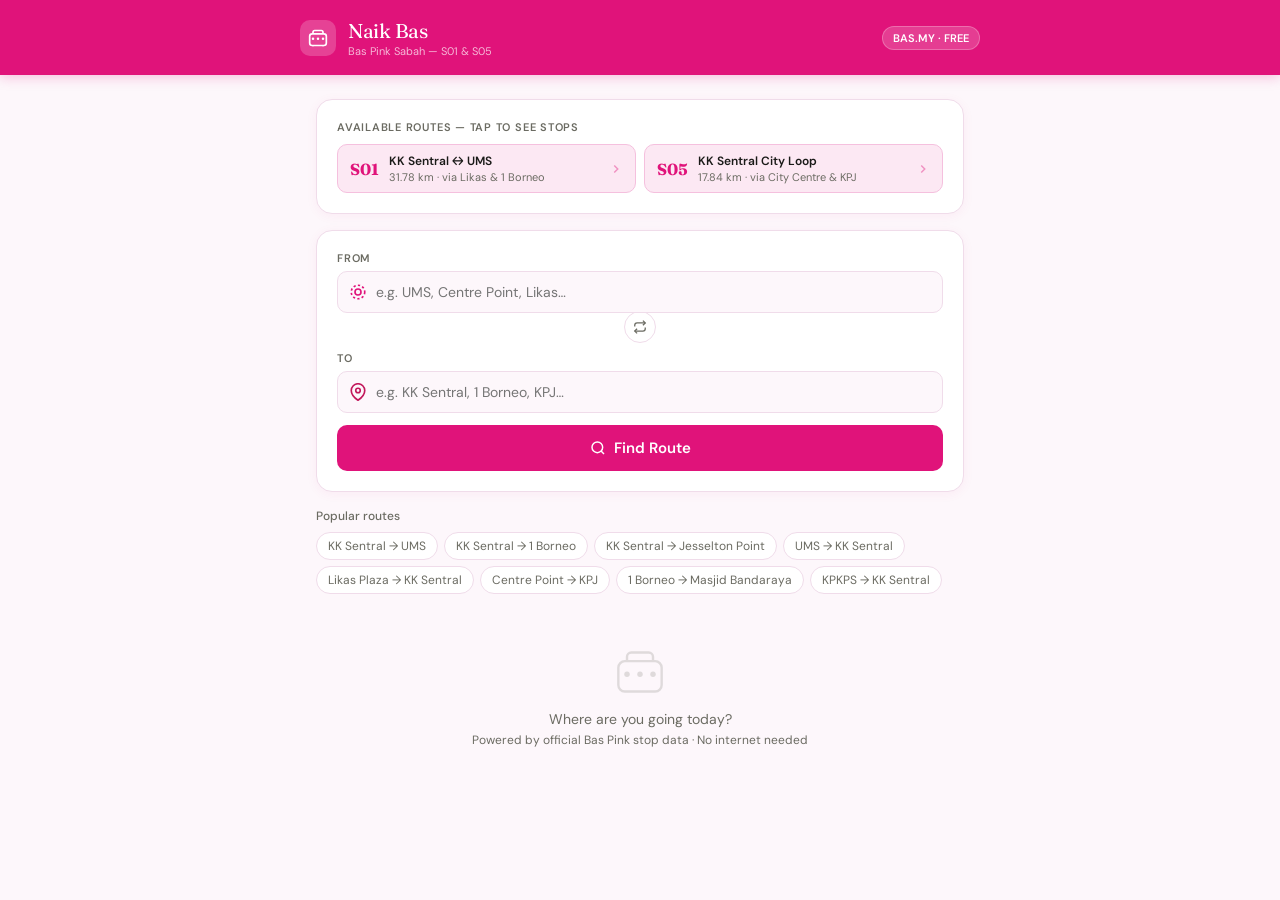
<file: naik_bas.html>
<!DOCTYPE html>
<html lang="en">
<head>
<meta charset="UTF-8">
<meta name="viewport" content="width=device-width, initial-scale=1.0">
<title>Naik Bas — Bas Pink Sabah</title>
<link rel="preconnect" href="https://fonts.googleapis.com">
<link href="https://fonts.googleapis.com/css2?family=Fraunces:wght@600&family=DM+Sans:wght@400;500;600&display=swap" rel="stylesheet">
<style>
  :root {
    --pink: #e0137a;
    --pink-dark: #b00f61;
    --pink-light: #fce8f3;
    --pink-mid: #f53fa0;
    --bg: #fdf7fb;
    --card: #ffffff;
    --text: #1a1a18;
    --muted: #6b6b62;
    --border: #f0dcea;
    --radius: 16px;
  }
  * { box-sizing: border-box; margin: 0; padding: 0; }
  body { font-family: 'DM Sans', sans-serif; background: var(--bg); color: var(--text); min-height: 100vh; }

  header { background: var(--pink); padding: 1.1rem 1.5rem; position: sticky; top: 0; z-index: 100; box-shadow: 0 2px 12px rgba(224,19,122,0.25); }
  .header-inner { max-width: 680px; margin: 0 auto; display: flex; align-items: center; gap: 12px; }
  .logo-icon { width: 36px; height: 36px; background: rgba(255,255,255,0.2); border-radius: 10px; display: flex; align-items: center; justify-content: center; flex-shrink: 0; }
  .header-text .title { font-family: 'Fraunces', serif; font-size: 20px; color: #fff; letter-spacing: -0.3px; }
  .header-text .sub { font-size: 11px; color: rgba(255,255,255,0.7); margin-top: 1px; }
  .header-badge { margin-left: auto; font-size: 11px; font-weight: 600; padding: 4px 10px; border-radius: 20px; background: rgba(255,255,255,0.18); color: #fff; border: 1px solid rgba(255,255,255,0.25); white-space: nowrap; }

  main { max-width: 680px; margin: 0 auto; padding: 1.5rem 1rem 4rem; }

  .card { background: var(--card); border-radius: var(--radius); padding: 1.25rem; border: 1px solid var(--border); margin-bottom: 1rem; box-shadow: 0 2px 12px rgba(224,19,122,0.05); }

  /* ROUTE PILLS */
  .section-label { font-size: 11px; font-weight: 600; color: var(--muted); text-transform: uppercase; letter-spacing: .07em; margin-bottom: 10px; }
  .route-pills { display: flex; gap: 8px; flex-wrap: wrap; }
  .route-pill { display: flex; align-items: center; gap: 10px; padding: 8px 12px; border-radius: 10px; background: var(--pink-light); border: 1px solid #f5c0de; cursor: pointer; transition: all .15s; flex: 1; min-width: 140px; }
  .route-pill:hover { background: #f8d0ea; border-color: var(--pink); }
  .route-pill-num { font-size: 16px; font-weight: 700; color: var(--pink); font-family: 'Fraunces', serif; flex-shrink: 0; }
  .route-pill-name { font-size: 12px; font-weight: 600; color: var(--text); }
  .route-pill-info { font-size: 11px; color: var(--muted); margin-top: 1px; }

  /* SEARCH */
  .field-label { font-size: 11px; font-weight: 600; color: var(--muted); text-transform: uppercase; letter-spacing: .07em; margin-bottom: 6px; }
  .input-wrap { position: relative; margin-bottom: 10px; }
  .input-icon { position: absolute; left: 12px; top: 50%; transform: translateY(-50%); pointer-events: none; }
  .route-input { width: 100%; padding: 11px 12px 11px 38px; border: 1.5px solid var(--border); border-radius: 10px; font-size: 14px; font-family: 'DM Sans', sans-serif; background: var(--bg); color: var(--text); outline: none; transition: border-color .15s; }
  .route-input:focus { border-color: var(--pink-mid); background: #fff; }

  /* AUTOCOMPLETE */
  .autocomplete-list { position: absolute; top: calc(100% + 4px); left: 0; right: 0; background: #fff; border: 1.5px solid var(--border); border-radius: 10px; box-shadow: 0 4px 16px rgba(0,0,0,0.1); z-index: 50; max-height: 220px; overflow-y: auto; display: none; }
  .autocomplete-list.open { display: block; }
  .autocomplete-item { padding: 9px 14px; font-size: 13px; cursor: pointer; display: flex; align-items: center; gap: 8px; border-bottom: 1px solid var(--border); }
  .autocomplete-item:last-child { border-bottom: none; }
  .autocomplete-item:hover, .autocomplete-item.active { background: var(--pink-light); color: var(--pink-dark); }
  .autocomplete-route-tag { font-size: 10px; font-weight: 700; padding: 1px 6px; border-radius: 4px; background: var(--pink-light); color: var(--pink); border: 1px solid #f5c0de; flex-shrink: 0; }
  .autocomplete-dir { font-size: 10px; color: var(--muted); flex-shrink: 0; }

  .swap-btn { display: flex; align-items: center; justify-content: center; width: 32px; height: 32px; border-radius: 50%; border: 1.5px solid var(--border); background: #fff; cursor: pointer; margin: -2px auto 8px; transition: all .2s; color: var(--muted); }
  .swap-btn:hover { border-color: var(--pink); color: var(--pink); transform: rotate(180deg); }

  .search-btn { width: 100%; padding: 13px; background: var(--pink); color: #fff; border: none; border-radius: 10px; font-size: 15px; font-weight: 600; font-family: 'DM Sans', sans-serif; cursor: pointer; transition: background .15s; display: flex; align-items: center; justify-content: center; gap: 8px; margin-top: 4px; }
  .search-btn:hover { background: var(--pink-dark); }

  /* QUICK CHIPS */
  .quick-label { font-size: 12px; color: var(--muted); margin-bottom: 8px; font-weight: 500; }
  .quick-chips { display: flex; flex-wrap: wrap; gap: 6px; margin-bottom: 1.25rem; }
  .chip { font-size: 12px; padding: 5px 11px; border-radius: 20px; border: 1px solid var(--border); background: #fff; color: var(--muted); cursor: pointer; transition: all .15s; }
  .chip:hover { border-color: var(--pink-mid); color: var(--pink); background: var(--pink-light); }

  /* RESULT */
  .result-card { background: var(--card); border-radius: var(--radius); border: 1px solid var(--border); overflow: hidden; box-shadow: 0 2px 12px rgba(224,19,122,0.08); animation: fadeUp .25s ease; }
  @keyframes fadeUp { from { opacity:0; transform:translateY(8px); } to { opacity:1; transform:translateY(0); } }

  .result-header { background: var(--pink); padding: 1rem 1.25rem; display: flex; align-items: flex-start; justify-content: space-between; gap: 12px; }
  .result-route-label { font-size: 11px; color: rgba(255,255,255,0.65); text-transform: uppercase; letter-spacing: .07em; margin-bottom: 4px; }
  .result-route-text { font-family: 'Fraunces', serif; font-size: 17px; color: #fff; line-height: 1.3; }
  .result-summary { font-size: 12px; color: rgba(255,255,255,0.8); margin-top: 5px; line-height: 1.4; }
  .result-badges { display: flex; flex-direction: column; align-items: flex-end; gap: 5px; flex-shrink: 0; }
  .rbadge { font-size: 11px; font-weight: 600; padding: 3px 10px; border-radius: 20px; white-space: nowrap; }
  .rbadge-white { background: rgba(255,255,255,0.22); color: #fff; }
  .rbadge-green { background: #d4f7e0; color: #0a6630; }

  .result-body { padding: 1.25rem; }

  /* STEPS */
  .steps { display: flex; flex-direction: column; }
  .step { display: flex; gap: 14px; position: relative; }
  .step:not(:last-child)::after { content:''; position:absolute; left:15px; top:34px; bottom:-4px; width:2px; background: var(--border); }
  .step-dot { width:32px; height:32px; border-radius:50%; flex-shrink:0; display:flex; align-items:center; justify-content:center; z-index:1; margin-top:2px; }
  .dot-start { background: #e8f8ef; color: #0a6630; }
  .dot-bus { background: var(--pink-light); color: var(--pink); }
  .dot-transfer { background: #fff3e0; color: #e65c00; }
  .dot-arrive { background: #fce4ec; color: #c2185b; }
  .step-content { padding-bottom: 1.25rem; flex: 1; min-width: 0; }
  .step-title { font-size: 14px; font-weight: 600; color: var(--text); margin-bottom: 3px; }
  .step-desc { font-size: 13px; color: var(--muted); line-height: 1.5; }

  .step-tag { display: inline-block; font-size: 11px; font-weight: 600; padding: 2px 8px; border-radius: 5px; margin-top: 5px; margin-right: 4px; }
  .tag-pink { background: var(--pink-light); color: var(--pink); }
  .tag-green { background: #e8f8ef; color: #0a6630; }
  .tag-blue { background: #e8f0fe; color: #3a6ee8; }
  .tag-orange { background: #fff3e0; color: #e65c00; }

  /* STOPS STRIP */
  .stops-strip { margin-top: 8px; background: var(--bg); border-radius: 8px; padding: 8px 10px; border: 1px solid var(--border); }
  .stops-strip-label { font-size: 10px; font-weight: 600; color: var(--muted); text-transform: uppercase; letter-spacing: .06em; margin-bottom: 6px; }
  .stops-flow { display: flex; flex-wrap: wrap; align-items: center; gap: 3px; }
  .s-stop { font-size: 11px; padding: 2px 8px; border-radius: 4px; background: var(--pink-light); color: var(--pink-dark); border: 1px solid #f5c0de; }
  .s-stop.s-board { background: var(--pink); color: #fff; border-color: var(--pink); }
  .s-stop.s-alight { background: #fce4ec; color: #c2185b; border-color: #f8bbce; }
  .s-arrow { font-size: 10px; color: var(--muted); }

  /* FARE */
  .fare-box { margin-top: 1rem; background: #e8f8ef; border-radius: 10px; padding: 1rem; border: 1px solid #b8e8cc; display: flex; align-items: center; justify-content: space-between; }
  .fare-label { font-size: 13px; color: #2a7a50; }
  .fare-amount { font-size: 20px; font-weight: 700; color: #0a6630; font-family: 'Fraunces', serif; }
  .fare-sub { font-size: 11px; color: #2a7a50; margin-top: 1px; }

  /* TIPS */
  .tips-box { margin-top: 1rem; background: var(--pink-light); border-radius: 10px; padding: 1rem; border: 1px solid #f5c0de; }
  .tips-title { font-size: 12px; font-weight: 600; color: var(--pink); text-transform: uppercase; letter-spacing: .06em; margin-bottom: 8px; }
  .tip-item { font-size: 13px; color: #7a1048; line-height: 1.5; margin-bottom: 4px; padding-left: 14px; position: relative; }
  .tip-item::before { content: '•'; position: absolute; left: 0; color: var(--pink); }

  .disclaimer { margin-top: 1rem; font-size: 11px; color: var(--muted); background: #f7f5f0; border-radius: 8px; padding: 8px 12px; border: 1px solid #e4e2da; line-height: 1.5; }

  /* NOT FOUND */
  .not-found { background: #fffbeb; border: 1px solid #fde68a; border-radius: var(--radius); padding: 1.5rem; text-align: center; animation: fadeUp .25s ease; }
  .not-found h3 { font-size: 16px; font-weight: 600; color: #92400e; margin-bottom: 8px; }
  .not-found p { font-size: 13px; color: #78350f; line-height: 1.6; }
  .not-found .suggestions { margin-top: 10px; display: flex; flex-wrap: wrap; gap: 5px; justify-content: center; }
  .not-found .sug-chip { font-size: 12px; padding: 4px 10px; border-radius: 20px; background: #fef3c7; border: 1px solid #fde68a; color: #92400e; cursor: pointer; }
  .not-found .sug-chip:hover { background: #fde68a; }

  /* EMPTY STATE */
  .empty-state { text-align: center; padding: 2rem 1rem; color: var(--muted); }
  .empty-state svg { margin: 0 auto 12px; display: block; opacity: .2; }
  .empty-state p { font-size: 14px; }
  .empty-state .em-sub { font-size: 12px; margin-top: 4px; }

  /* STOPS MODAL */
  .modal-overlay { position: fixed; inset: 0; background: rgba(0,0,0,0.45); z-index: 200; display: none; align-items: center; justify-content: center; padding: 1rem; }
  .modal-overlay.open { display: flex; }
  .modal { background: #fff; border-radius: var(--radius); padding: 1.5rem; max-width: 460px; width: 100%; max-height: 84vh; overflow-y: auto; box-shadow: 0 8px 32px rgba(0,0,0,0.15); }
  .modal-head { display: flex; align-items: center; justify-content: space-between; margin-bottom: 4px; }
  .modal-title { font-family: 'Fraunces', serif; font-size: 18px; color: var(--pink); }
  .modal-close { background: none; border: none; font-size: 22px; cursor: pointer; color: var(--muted); line-height: 1; }
  .modal-meta { font-size: 12px; color: var(--muted); margin-bottom: 14px; }
  .modal-dir-label { font-size: 11px; font-weight: 600; text-transform: uppercase; letter-spacing: .07em; color: var(--muted); margin: 14px 0 6px; }
  .stops-list { display: flex; flex-direction: column; }
  .s-row { display: flex; align-items: center; gap: 10px; padding: 4px 0; position: relative; }
  .s-row:not(:last-child)::after { content:''; position:absolute; left:7px; top:20px; bottom:-4px; width:2px; background:#f5c0de; }
  .s-dot { width:16px; height:16px; border-radius:50%; background:var(--pink-light); border:2px solid var(--pink); flex-shrink:0; z-index:1; }
  .s-dot.terminal { background:var(--pink); }
  .s-name { font-size:13px; color:var(--text); }
</style>
</head>
<body>

<!-- STOPS MODAL -->
<div class="modal-overlay" id="stopsModal">
  <div class="modal">
    <div class="modal-head">
      <div class="modal-title" id="modalTitle"></div>
      <button class="modal-close" onclick="closeModal()">✕</button>
    </div>
    <div class="modal-meta" id="modalMeta"></div>
    <div id="modalBody"></div>
  </div>
</div>

<!-- HEADER -->
<header>
  <div class="header-inner">
    <div class="logo-icon">
      <svg width="20" height="20" viewBox="0 0 24 24" fill="none" stroke="white" stroke-width="2">
        <rect x="2" y="7" width="20" height="14" rx="3"/>
        <path d="M6 7V5a2 2 0 0 1 2-2h8a2 2 0 0 1 2 2v2"/>
        <line x1="6" y1="13" x2="6" y2="13" stroke-width="3" stroke-linecap="round"/>
        <line x1="18" y1="13" x2="18" y2="13" stroke-width="3" stroke-linecap="round"/>
        <line x1="12" y1="13" x2="12" y2="13" stroke-width="3" stroke-linecap="round"/>
        <path d="M6 21v1m12-1v1"/>
      </svg>
    </div>
    <div class="header-text">
      <div class="title">Naik Bas</div>
      <div class="sub">Bas Pink Sabah — S01 &amp; S05</div>
    </div>
    <span class="header-badge" style="margin-left:auto">BAS.MY · FREE</span>
  </div>
</header>

<main>

  <!-- ROUTE CARDS -->
  <div class="card">
    <div class="section-label">Available Routes — tap to see stops</div>
    <div class="route-pills">
      <div class="route-pill" onclick="showModal('S01')">
        <div class="route-pill-num">S01</div>
        <div>
          <div class="route-pill-name">KK Sentral ↔ UMS</div>
          <div class="route-pill-info">31.78 km · via Likas &amp; 1 Borneo</div>
        </div>
        <svg style="margin-left:auto;color:var(--pink);opacity:.4;flex-shrink:0" width="14" height="14" viewBox="0 0 24 24" fill="none" stroke="currentColor" stroke-width="2.5"><polyline points="9 18 15 12 9 6"/></svg>
      </div>
      <div class="route-pill" onclick="showModal('S05')">
        <div class="route-pill-num">S05</div>
        <div>
          <div class="route-pill-name">KK Sentral City Loop</div>
          <div class="route-pill-info">17.84 km · via City Centre &amp; KPJ</div>
        </div>
        <svg style="margin-left:auto;color:var(--pink);opacity:.4;flex-shrink:0" width="14" height="14" viewBox="0 0 24 24" fill="none" stroke="currentColor" stroke-width="2.5"><polyline points="9 18 15 12 9 6"/></svg>
      </div>
    </div>
  </div>

  <!-- SEARCH -->
  <div class="card">
    <div class="field-label">From</div>
    <div class="input-wrap" style="margin-bottom:0">
      <svg class="input-icon" width="18" height="18" viewBox="0 0 24 24" fill="none" stroke="var(--pink)" stroke-width="2.2">
        <circle cx="12" cy="12" r="4"/><circle cx="12" cy="12" r="9" stroke-dasharray="3 3"/>
      </svg>
      <input class="route-input" id="originInput" type="text" placeholder="e.g. UMS, Centre Point, Likas…" autocomplete="off" />
      <div class="autocomplete-list" id="originAC"></div>
    </div>

    <button class="swap-btn" onclick="swapLocations()">
      <svg width="14" height="14" viewBox="0 0 24 24" fill="none" stroke="currentColor" stroke-width="2.2">
        <polyline points="17 1 21 5 17 9"/><path d="M3 11V9a4 4 0 0 1 4-4h14"/>
        <polyline points="7 23 3 19 7 15"/><path d="M21 13v2a4 4 0 0 1-4 4H3"/>
      </svg>
    </button>

    <div class="field-label">To</div>
    <div class="input-wrap" style="margin-bottom:12px">
      <svg class="input-icon" width="18" height="18" viewBox="0 0 24 24" fill="none" stroke="#c2185b" stroke-width="2.2">
        <path d="M21 10c0 7-9 13-9 13s-9-6-9-13a9 9 0 0 1 18 0z"/><circle cx="12" cy="10" r="3"/>
      </svg>
      <input class="route-input" id="destInput" type="text" placeholder="e.g. KK Sentral, 1 Borneo, KPJ…" autocomplete="off" />
      <div class="autocomplete-list" id="destAC"></div>
    </div>

    <button class="search-btn" onclick="searchRoute()">
      <svg width="16" height="16" viewBox="0 0 24 24" fill="none" stroke="currentColor" stroke-width="2.2"><circle cx="11" cy="11" r="8"/><line x1="21" y1="21" x2="16.65" y2="16.65"/></svg>
      Find Route
    </button>
  </div>

  <!-- QUICK PICKS -->
  <p class="quick-label">Popular routes</p>
  <div class="quick-chips">
    <span class="chip" onclick="quickFill('KK Sentral','UMS')">KK Sentral → UMS</span>
    <span class="chip" onclick="quickFill('KK Sentral','1 Borneo')">KK Sentral → 1 Borneo</span>
    <span class="chip" onclick="quickFill('KK Sentral','Jesselton Point Ferry Terminal')">KK Sentral → Jesselton Point</span>
    <span class="chip" onclick="quickFill('UMS','KK Sentral')">UMS → KK Sentral</span>
    <span class="chip" onclick="quickFill('Likas Plaza','KK Sentral')">Likas Plaza → KK Sentral</span>
    <span class="chip" onclick="quickFill('Centre Point','KPJ')">Centre Point → KPJ</span>
    <span class="chip" onclick="quickFill('1 Borneo','Masjid Bandaraya')">1 Borneo → Masjid Bandaraya</span>
    <span class="chip" onclick="quickFill('KPKPS','KK Sentral')">KPKPS → KK Sentral</span>
  </div>

  <!-- RESULT -->
  <div id="result">
    <div class="empty-state">
      <svg width="52" height="52" viewBox="0 0 24 24" fill="none" stroke="currentColor" stroke-width="1.1">
        <rect x="2" y="7" width="20" height="14" rx="3"/>
        <path d="M6 7V5a2 2 0 0 1 2-2h8a2 2 0 0 1 2 2v2"/>
        <line x1="6" y1="13" x2="6" y2="13" stroke-width="2.5" stroke-linecap="round"/>
        <line x1="18" y1="13" x2="18" y2="13" stroke-width="2.5" stroke-linecap="round"/>
        <line x1="12" y1="13" x2="12" y2="13" stroke-width="2.5" stroke-linecap="round"/>
      </svg>
      <p>Where are you going today?</p>
      <p class="em-sub">Powered by official Bas Pink stop data · No internet needed</p>
    </div>
  </div>

</main>

<script>
// ─── ROUTE DATA ────────────────────────────────────────────────
const ROUTES = {
  S01: {
    name: 'S01', label: 'KK Sentral ↔ UMS / Likas Loop', distance: '31.78 km',
    outbound: [
      'KK Sentral','Jabatan Audit','Monocolo Boutique Hotel','Sawit Kinabalu',
      'Wisma Wanita','Taman Yakim Jaya','Basel Likas','SM Shan Tao',
      'OPP SDA Likas','Wisma Kosan','Likas Plaza','OPP Pintu Masjid Bandaraya',
      'Masjid Bandaraya','McD Anjung Selera','Anjung Selera','Menara Kinabalu',
      'Innoprise','KPKPS','UMS'
    ],
    inbound: [
      'UMS','1 Borneo','Kg. Delima','Alamesra I','OPP 1 Borneo','Alamesra II',
      'OPP KPKPS','OPP Innoprise','Pintu Masjid Bandaraya','Shell Likas',
      'Kg. Cendrakasih','Luyang Plaza','Foh Sang','Bornion',
      'Taman Layang-Layang','Zirafah','OPP Mahkamah','OPP Jabatan Audit','KK Sentral'
    ]
  },
  S05: {
    name: 'S05', label: 'KK Sentral City Loop', distance: '17.84 km',
    outbound: [
      'KK Sentral','Centre Point','Segama','Jesselton Mall',
      'Jesselton Point Ferry Terminal','Jesselton Quay','SICC',
      'Sabah Energy','Sabah Trade Centre','Kompleks Sukan Likas',
      'Stadium Hoki','KPJ'
    ],
    inbound: [
      'KPJ','HQE 2','Damai Plaza','E-West','Taman Kinabalu','Lido',
      'Taman Fortuna','Vetro 11','HQE 1','Masjid Negeri','UTC',
      'Sacred Heart','Sadong Jaya','KK Sentral'
    ]
  }
};

// Build flat stop index with aliases for fuzzy matching
const ALL_STOPS = [];
const ALIASES = {
  'kkia': 'KK Sentral', 'kk sentral': 'KK Sentral', 'sentral': 'KK Sentral',
  'jesselton point': 'Jesselton Point Ferry Terminal',
  'ferry terminal': 'Jesselton Point Ferry Terminal',
  'jesselton ferry': 'Jesselton Point Ferry Terminal',
  '1borneo': '1 Borneo', 'one borneo': '1 Borneo',
  'likas': 'Likas Plaza', 'likas plaza': 'Likas Plaza',
  'mcd': 'McD Anjung Selera', 'mcdonalds': 'McD Anjung Selera',
  'masjid': 'Masjid Bandaraya', 'bandaraya': 'Masjid Bandaraya',
  'ums': 'UMS', 'universiti malaysia sabah': 'UMS',
  'kpj': 'KPJ', 'kpj hospital': 'KPJ',
  'centre point': 'Centre Point', 'centerpoint': 'Centre Point',
  'utc': 'UTC', 'urban transformation centre': 'UTC',
  'sicc': 'SICC', 'kpkps': 'KPKPS', 'hqe 1': 'HQE 1', 'hqe 2': 'HQE 2',
  'alamesra': 'Alamesra I', 'stadium': 'Stadium Hoki',
  'kompleks sukan': 'Kompleks Sukan Likas', 'sports complex': 'Kompleks Sukan Likas',
  'menara kinabalu': 'Menara Kinabalu', 'innoprise': 'Innoprise',
  'segama': 'Segama', 'sadong jaya': 'Sadong Jaya',
};

Object.values(ROUTES).forEach(r => {
  [...r.outbound, ...r.inbound].forEach(s => {
    if (!ALL_STOPS.find(x => x.name === s)) ALL_STOPS.push({ name: s });
  });
});
const UNIQUE_STOPS = [...new Set(ALL_STOPS.map(s => s.name))].sort();

// ─── FUZZY MATCH ───────────────────────────────────────────────
function normalise(s) { return s.toLowerCase().replace(/[.\-]/g,'').trim(); }

function resolveStop(input) {
  const n = normalise(input);
  // exact alias
  if (ALIASES[n]) return ALIASES[n];
  // exact match
  const exact = UNIQUE_STOPS.find(s => normalise(s) === n);
  if (exact) return exact;
  // starts-with
  const starts = UNIQUE_STOPS.find(s => normalise(s).startsWith(n) || n.startsWith(normalise(s)));
  if (starts) return starts;
  // contains
  const contains = UNIQUE_STOPS.filter(s => normalise(s).includes(n) || n.includes(normalise(s)));
  if (contains.length === 1) return contains[0];
  if (contains.length > 1) return contains[0]; // best guess
  return null;
}

function fuzzySearch(input) {
  if (!input || input.length < 1) return [];
  const n = normalise(input);
  return UNIQUE_STOPS.filter(s => normalise(s).includes(n) || n.includes(normalise(s).substring(0,3))).slice(0, 8);
}

function getStopMeta(stopName) {
  const meta = [];
  Object.entries(ROUTES).forEach(([code, r]) => {
    if (r.outbound.includes(stopName)) meta.push({ route: code, dir: 'Outbound' });
    if (r.inbound.includes(stopName)) meta.push({ route: code, dir: 'Inbound' });
  });
  return meta;
}

// ─── ROUTE FINDER ─────────────────────────────────────────────
function findRoute(fromStop, toStop) {
  if (fromStop === toStop) return { type: 'same' };

  const results = [];

  // Check each route, each direction
  Object.entries(ROUTES).forEach(([code, r]) => {
    ['outbound','inbound'].forEach(dir => {
      const stops = r[dir];
      const fi = stops.indexOf(fromStop);
      const ti = stops.indexOf(toStop);
      if (fi !== -1 && ti !== -1 && fi < ti) {
        results.push({
          type: 'direct',
          route: code,
          direction: dir,
          stops: stops.slice(fi, ti + 1),
          numStops: ti - fi,
          boardAt: fromStop,
          alightAt: toStop
        });
      }
    });
  });

  if (results.length > 0) {
    results.sort((a,b) => a.numStops - b.numStops);
    return { type: 'found', options: results };
  }

  // Try transfer via KK Sentral
  const transfers = [];
  Object.entries(ROUTES).forEach(([codeA, rA]) => {
    ['outbound','inbound'].forEach(dirA => {
      const stopsA = rA[dirA];
      const fi = stopsA.indexOf(fromStop);
      const ki = stopsA.indexOf('KK Sentral');
      if (fi !== -1 && ki !== -1 && fi < ki) {
        // leg 1: fromStop → KK Sentral
        Object.entries(ROUTES).forEach(([codeB, rB]) => {
          ['outbound','inbound'].forEach(dirB => {
            const stopsB = rB[dirB];
            const ki2 = stopsB.indexOf('KK Sentral');
            const ti = stopsB.indexOf(toStop);
            if (ki2 !== -1 && ti !== -1 && ki2 < ti) {
              transfers.push({
                type: 'transfer',
                leg1: { route: codeA, direction: dirA, stops: stopsA.slice(fi, ki + 1), boardAt: fromStop, alightAt: 'KK Sentral' },
                leg2: { route: codeB, direction: dirB, stops: stopsB.slice(ki2, ti + 1), boardAt: 'KK Sentral', alightAt: toStop },
                totalStops: (ki - fi) + (ti - ki2)
              });
            }
          });
        });
      }
    });
  });

  if (transfers.length > 0) {
    transfers.sort((a,b) => a.totalStops - b.totalStops);
    return { type: 'found', options: transfers };
  }

  return { type: 'notfound' };
}

function estimateDuration(numStops) {
  const mins = numStops * 3 + 5;
  const lo = Math.max(5, mins - 5), hi = mins + 5;
  return `${lo}–${hi} min`;
}

// ─── RENDER RESULT ─────────────────────────────────────────────
function renderResult(fromStop, toStop) {
  const result = findRoute(fromStop, toStop);
  const el = document.getElementById('result');

  if (result.type === 'same') {
    el.innerHTML = `<div class="not-found"><h3>Same stop!</h3><p>Your origin and destination are the same stop.</p></div>`;
    return;
  }

  if (result.type === 'notfound') {
    el.innerHTML = `
      <div class="not-found">
        <h3>⚠️ No direct Bas Pink route found</h3>
        <p>There is no Bas Pink (S01/S05) connection between <strong>${fromStop}</strong> and <strong>${toStop}</strong> at this time.</p>
        <p style="margin-top:6px">Both stops may be on the same route but require travelling in the wrong direction. Try swapping origin and destination, or transfer via KK Sentral.</p>
      </div>`;
    return;
  }

  const best = result.options[0];
  const isTransfer = best.type === 'transfer';
  const totalStops = isTransfer ? best.totalStops : best.numStops;
  const duration = estimateDuration(totalStops);

  let stepsHTML = '';

  if (!isTransfer) {
    const dirLabel = best.direction === 'outbound' ? 'Outbound →' : 'Inbound ←';
    const intermediate = best.stops.slice(1, -1);
    stepsHTML = `
      <div class="step">
        <div class="step-dot dot-start">
          <svg width="14" height="14" viewBox="0 0 24 24" fill="none" stroke="currentColor" stroke-width="2.5"><circle cx="12" cy="12" r="4"/><circle cx="12" cy="12" r="9" stroke-dasharray="2 2"/></svg>
        </div>
        <div class="step-content">
          <div class="step-title">Board at ${best.boardAt}</div>
          <div class="step-desc">Wait for Bas Pink <strong>${best.route}</strong> heading ${dirLabel}</div>
          <span class="step-tag tag-pink">${best.route}</span>
          <span class="step-tag tag-blue">${dirLabel}</span>
        </div>
      </div>
      ${intermediate.length > 0 ? `
      <div class="step">
        <div class="step-dot dot-bus">
          <svg width="14" height="14" viewBox="0 0 24 24" fill="none" stroke="currentColor" stroke-width="2.2"><rect x="2" y="7" width="20" height="12" rx="2"/><path d="M6 7V5a2 2 0 0 1 2-2h8a2 2 0 0 1 2 2v2"/><line x1="6" y1="13" x2="6" y2="13" stroke-width="3" stroke-linecap="round"/><line x1="18" y1="13" x2="18" y2="13" stroke-width="3" stroke-linecap="round"/><path d="M6 19v1m12-1v1"/></svg>
        </div>
        <div class="step-content">
          <div class="step-title">Ride ${best.numStops} stop${best.numStops>1?'s':''}</div>
          <div class="step-desc">Stay on the bus through ${intermediate.length} stop${intermediate.length>1?'s':''} until <strong>${best.alightAt}</strong></div>
          <div class="stops-strip">
            <div class="stops-strip-label">Stop sequence</div>
            <div class="stops-flow">
              ${best.stops.map((s,i) => `
                <span class="s-stop ${i===0?'s-board':i===best.stops.length-1?'s-alight':''}">${s}</span>
                ${i < best.stops.length-1 ? '<span class="s-arrow">›</span>' : ''}
              `).join('')}
            </div>
          </div>
        </div>
      </div>` : ''}
      <div class="step">
        <div class="step-dot dot-arrive">
          <svg width="14" height="14" viewBox="0 0 24 24" fill="none" stroke="currentColor" stroke-width="2.2"><path d="M21 10c0 7-9 13-9 13s-9-6-9-13a9 9 0 0 1 18 0z"/><circle cx="12" cy="10" r="3"/></svg>
        </div>
        <div class="step-content" style="padding-bottom:0">
          <div class="step-title">Alight at ${best.alightAt}</div>
          <div class="step-desc">You have arrived at your destination.</div>
          <span class="step-tag tag-green">✓ Arrived</span>
        </div>
      </div>`;
  } else {
    const dir1 = best.leg1.direction === 'outbound' ? 'Outbound →' : 'Inbound ←';
    const dir2 = best.leg2.direction === 'outbound' ? 'Outbound →' : 'Inbound ←';
    stepsHTML = `
      <div class="step">
        <div class="step-dot dot-start">
          <svg width="14" height="14" viewBox="0 0 24 24" fill="none" stroke="currentColor" stroke-width="2.5"><circle cx="12" cy="12" r="4"/><circle cx="12" cy="12" r="9" stroke-dasharray="2 2"/></svg>
        </div>
        <div class="step-content">
          <div class="step-title">Board at ${best.leg1.boardAt}</div>
          <div class="step-desc">Take Bas Pink <strong>${best.leg1.route}</strong> ${dir1} towards KK Sentral</div>
          <span class="step-tag tag-pink">${best.leg1.route}</span>
          <span class="step-tag tag-blue">${dir1}</span>
          <div class="stops-strip">
            <div class="stops-strip-label">Leg 1 stops</div>
            <div class="stops-flow">
              ${best.leg1.stops.map((s,i) => `
                <span class="s-stop ${i===0?'s-board':i===best.leg1.stops.length-1?'s-alight':''}">${s}</span>
                ${i < best.leg1.stops.length-1 ? '<span class="s-arrow">›</span>' : ''}
              `).join('')}
            </div>
          </div>
        </div>
      </div>
      <div class="step">
        <div class="step-dot dot-transfer">
          <svg width="14" height="14" viewBox="0 0 24 24" fill="none" stroke="currentColor" stroke-width="2.2"><polyline points="17 1 21 5 17 9"/><path d="M3 11V9a4 4 0 0 1 4-4h14"/><polyline points="7 23 3 19 7 15"/><path d="M21 13v2a4 4 0 0 1-4 4H3"/></svg>
        </div>
        <div class="step-content">
          <div class="step-title">Transfer at KK Sentral</div>
          <div class="step-desc">Alight at KK Sentral and wait for Bas Pink <strong>${best.leg2.route}</strong> ${dir2}</div>
          <span class="step-tag tag-orange">Transfer here</span>
        </div>
      </div>
      <div class="step">
        <div class="step-dot dot-bus">
          <svg width="14" height="14" viewBox="0 0 24 24" fill="none" stroke="currentColor" stroke-width="2.2"><rect x="2" y="7" width="20" height="12" rx="2"/><path d="M6 7V5a2 2 0 0 1 2-2h8a2 2 0 0 1 2 2v2"/><line x1="6" y1="13" x2="6" y2="13" stroke-width="3" stroke-linecap="round"/><line x1="18" y1="13" x2="18" y2="13" stroke-width="3" stroke-linecap="round"/><path d="M6 19v1m12-1v1"/></svg>
        </div>
        <div class="step-content">
          <div class="step-title">Board ${best.leg2.route} at KK Sentral</div>
          <div class="step-desc">Ride towards <strong>${best.leg2.alightAt}</strong></div>
          <span class="step-tag tag-pink">${best.leg2.route}</span>
          <span class="step-tag tag-blue">${dir2}</span>
          <div class="stops-strip">
            <div class="stops-strip-label">Leg 2 stops</div>
            <div class="stops-flow">
              ${best.leg2.stops.map((s,i) => `
                <span class="s-stop ${i===0?'s-board':i===best.leg2.stops.length-1?'s-alight':''}">${s}</span>
                ${i < best.leg2.stops.length-1 ? '<span class="s-arrow">›</span>' : ''}
              `).join('')}
            </div>
          </div>
        </div>
      </div>
      <div class="step">
        <div class="step-dot dot-arrive">
          <svg width="14" height="14" viewBox="0 0 24 24" fill="none" stroke="currentColor" stroke-width="2.2"><path d="M21 10c0 7-9 13-9 13s-9-6-9-13a9 9 0 0 1 18 0z"/><circle cx="12" cy="10" r="3"/></svg>
        </div>
        <div class="step-content" style="padding-bottom:0">
          <div class="step-title">Alight at ${best.leg2.alightAt}</div>
          <div class="step-desc">You have arrived at your destination.</div>
          <span class="step-tag tag-green">✓ Arrived</span>
        </div>
      </div>`;
  }

  const routeTag = isTransfer ? `${best.leg1.route} + ${best.leg2.route}` : best.route;

  el.innerHTML = `
    <div class="result-card">
      <div class="result-header">
        <div>
          <div class="result-route-label">Bas Pink · ${routeTag}</div>
          <div class="result-route-text">${fromStop} → ${toStop}</div>
          <div class="result-summary">${isTransfer ? `Transfer at KK Sentral · ${totalStops} stops total` : `Direct · ${totalStops} stop${totalStops>1?'s':''}`}</div>
        </div>
        <div class="result-badges">
          <span class="rbadge rbadge-white">⏱ ${duration}</span>
          <span class="rbadge rbadge-green">FREE RM 0</span>
        </div>
      </div>
      <div class="result-body">
        <div class="steps">${stepsHTML}</div>
        <div class="fare-box">
          <div>
            <div class="fare-label">Bas Pink (BAS.MY)</div>
            <div class="fare-sub">Malaysia MADANI programme · Free for all</div>
          </div>
          <div style="text-align:right">
            <div class="fare-amount">RM 0</div>
            <div class="fare-sub">FREE</div>
          </div>
        </div>
        <div class="tips-box">
          <div class="tips-title">💡 Tips</div>
          <div class="tip-item">Buses run approximately every 20–30 minutes, 6AM to 10PM daily.</div>
          <div class="tip-item">Bas Pink is free — just board and show your MyKad or IC if asked.</div>
          ${isTransfer ? '<div class="tip-item">When transferring at KK Sentral, wait on the correct side for your next route.</div>' : ''}
          <div class="tip-item">Both S01 and S05 start and terminate at KK Sentral.</div>
        </div>
        <div class="disclaimer">Route data sourced from official Bas Pink (BAS.MY) Sabah route maps. Schedule and frequency may vary — always check at the bus stop for latest information.</div>
      </div>
    </div>`;
}

// ─── SEARCH HANDLER ───────────────────────────────────────────
function searchRoute() {
  const originVal = document.getElementById('originInput').value.trim();
  const destVal = document.getElementById('destInput').value.trim();
  if (!originVal || !destVal) { alert('Please enter both origin and destination.'); return; }

  const fromStop = resolveStop(originVal);
  const toStop = resolveStop(destVal);

  if (!fromStop) {
    showNotFound(originVal, 'origin');
    return;
  }
  if (!toStop) {
    showNotFound(destVal, 'destination');
    return;
  }

  renderResult(fromStop, toStop);
}

function showNotFound(query, role) {
  const suggestions = fuzzySearch(query).slice(0, 5);
  document.getElementById('result').innerHTML = `
    <div class="not-found">
      <h3>Stop not found</h3>
      <p>"${query}" is not a Bas Pink stop. Did you mean one of these?</p>
      ${suggestions.length > 0 ? `
        <div class="suggestions">
          ${suggestions.map(s => `<span class="sug-chip" onclick="fillFrom('${s}','${role}')">${s}</span>`).join('')}
        </div>` : '<p style="margin-top:8px;font-size:12px">Tap a route card above to browse all stops.</p>'}
    </div>`;
}

function fillFrom(stop, role) {
  if (role === 'origin') document.getElementById('originInput').value = stop;
  else document.getElementById('destInput').value = stop;
  searchRoute();
}

// ─── AUTOCOMPLETE ─────────────────────────────────────────────
function setupAC(inputId, acId) {
  const input = document.getElementById(inputId);
  const ac = document.getElementById(acId);
  let activeIdx = -1;

  input.addEventListener('input', () => {
    const matches = fuzzySearch(input.value);
    activeIdx = -1;
    if (matches.length === 0 || input.value.length < 2) { ac.classList.remove('open'); return; }
    ac.innerHTML = matches.map((s,i) => {
      const meta = getStopMeta(s);
      const tags = [...new Set(meta.map(m => m.route))].map(r => `<span class="autocomplete-route-tag">${r}</span>`).join('');
      return `<div class="autocomplete-item" data-val="${s}" onclick="selectAC('${s}','${inputId}','${acId}')">${tags} ${s}</div>`;
    }).join('');
    ac.classList.add('open');
  });

  input.addEventListener('keydown', e => {
    const items = ac.querySelectorAll('.autocomplete-item');
    if (e.key === 'ArrowDown') { activeIdx = Math.min(activeIdx+1, items.length-1); highlight(items, activeIdx); e.preventDefault(); }
    else if (e.key === 'ArrowUp') { activeIdx = Math.max(activeIdx-1, 0); highlight(items, activeIdx); e.preventDefault(); }
    else if (e.key === 'Enter') {
      if (activeIdx >= 0 && items[activeIdx]) { selectAC(items[activeIdx].dataset.val, inputId, acId); }
      else { ac.classList.remove('open'); if (inputId === 'destInput') searchRoute(); else document.getElementById('destInput').focus(); }
    }
    else if (e.key === 'Escape') { ac.classList.remove('open'); }
  });

  document.addEventListener('click', e => { if (!input.contains(e.target) && !ac.contains(e.target)) ac.classList.remove('open'); });
}

function highlight(items, idx) { items.forEach((el,i) => el.classList.toggle('active', i===idx)); }

function selectAC(val, inputId, acId) {
  document.getElementById(inputId).value = val;
  document.getElementById(acId).classList.remove('open');
  if (inputId === 'destInput') searchRoute();
  else document.getElementById('destInput').focus();
}

setupAC('originInput', 'originAC');
setupAC('destInput', 'destAC');

// ─── HELPERS ──────────────────────────────────────────────────
function swapLocations() {
  const o = document.getElementById('originInput'), d = document.getElementById('destInput');
  [o.value, d.value] = [d.value, o.value];
}

function quickFill(from, to) {
  document.getElementById('originInput').value = from;
  document.getElementById('destInput').value = to;
  searchRoute();
}

// ─── STOPS MODAL ──────────────────────────────────────────────
function showModal(code) {
  const r = ROUTES[code];
  document.getElementById('modalTitle').textContent = `${code} — ${r.label}`;
  document.getElementById('modalMeta').textContent = `${r.distance} · Free · ~6AM–10PM · Every 20–30 min`;
  document.getElementById('modalBody').innerHTML = `
    <div class="modal-dir-label">→ Outbound stops (${r.outbound.length} stops)</div>
    <div class="stops-list">${r.outbound.map((s,i) =>
      `<div class="s-row"><div class="s-dot ${i===0||i===r.outbound.length-1?'terminal':''}"></div><div class="s-name">${s}</div></div>`
    ).join('')}</div>
    <div class="modal-dir-label">← Inbound stops (${r.inbound.length} stops)</div>
    <div class="stops-list">${r.inbound.map((s,i) =>
      `<div class="s-row"><div class="s-dot ${i===0||i===r.inbound.length-1?'terminal':''}"></div><div class="s-name">${s}</div></div>`
    ).join('')}</div>`;
  document.getElementById('stopsModal').classList.add('open');
}

function closeModal() { document.getElementById('stopsModal').classList.remove('open'); }
document.getElementById('stopsModal').addEventListener('click', e => { if (e.target === document.getElementById('stopsModal')) closeModal(); });

document.getElementById('originInput').addEventListener('keydown', e => { if (e.key === 'Enter' && !document.getElementById('originAC').classList.contains('open')) document.getElementById('destInput').focus(); });
</script>
</body>
</html>
</file>
